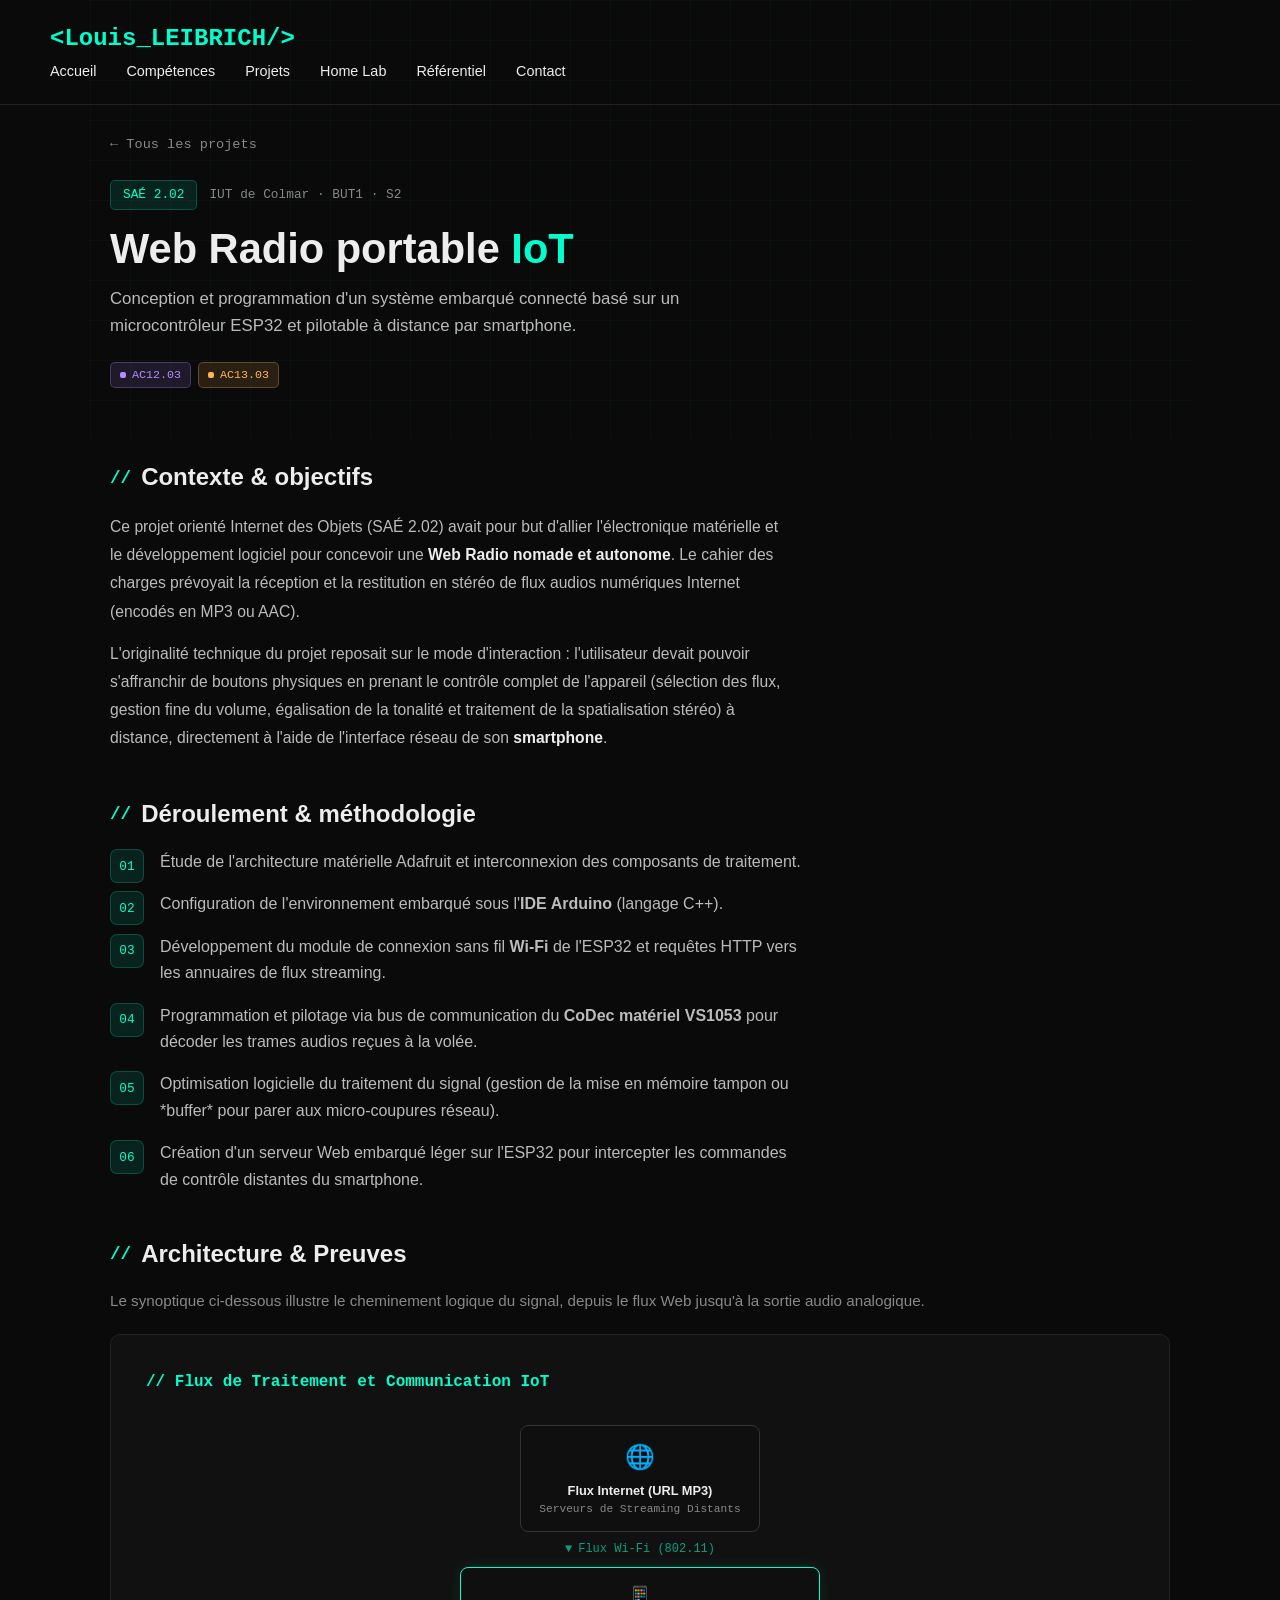
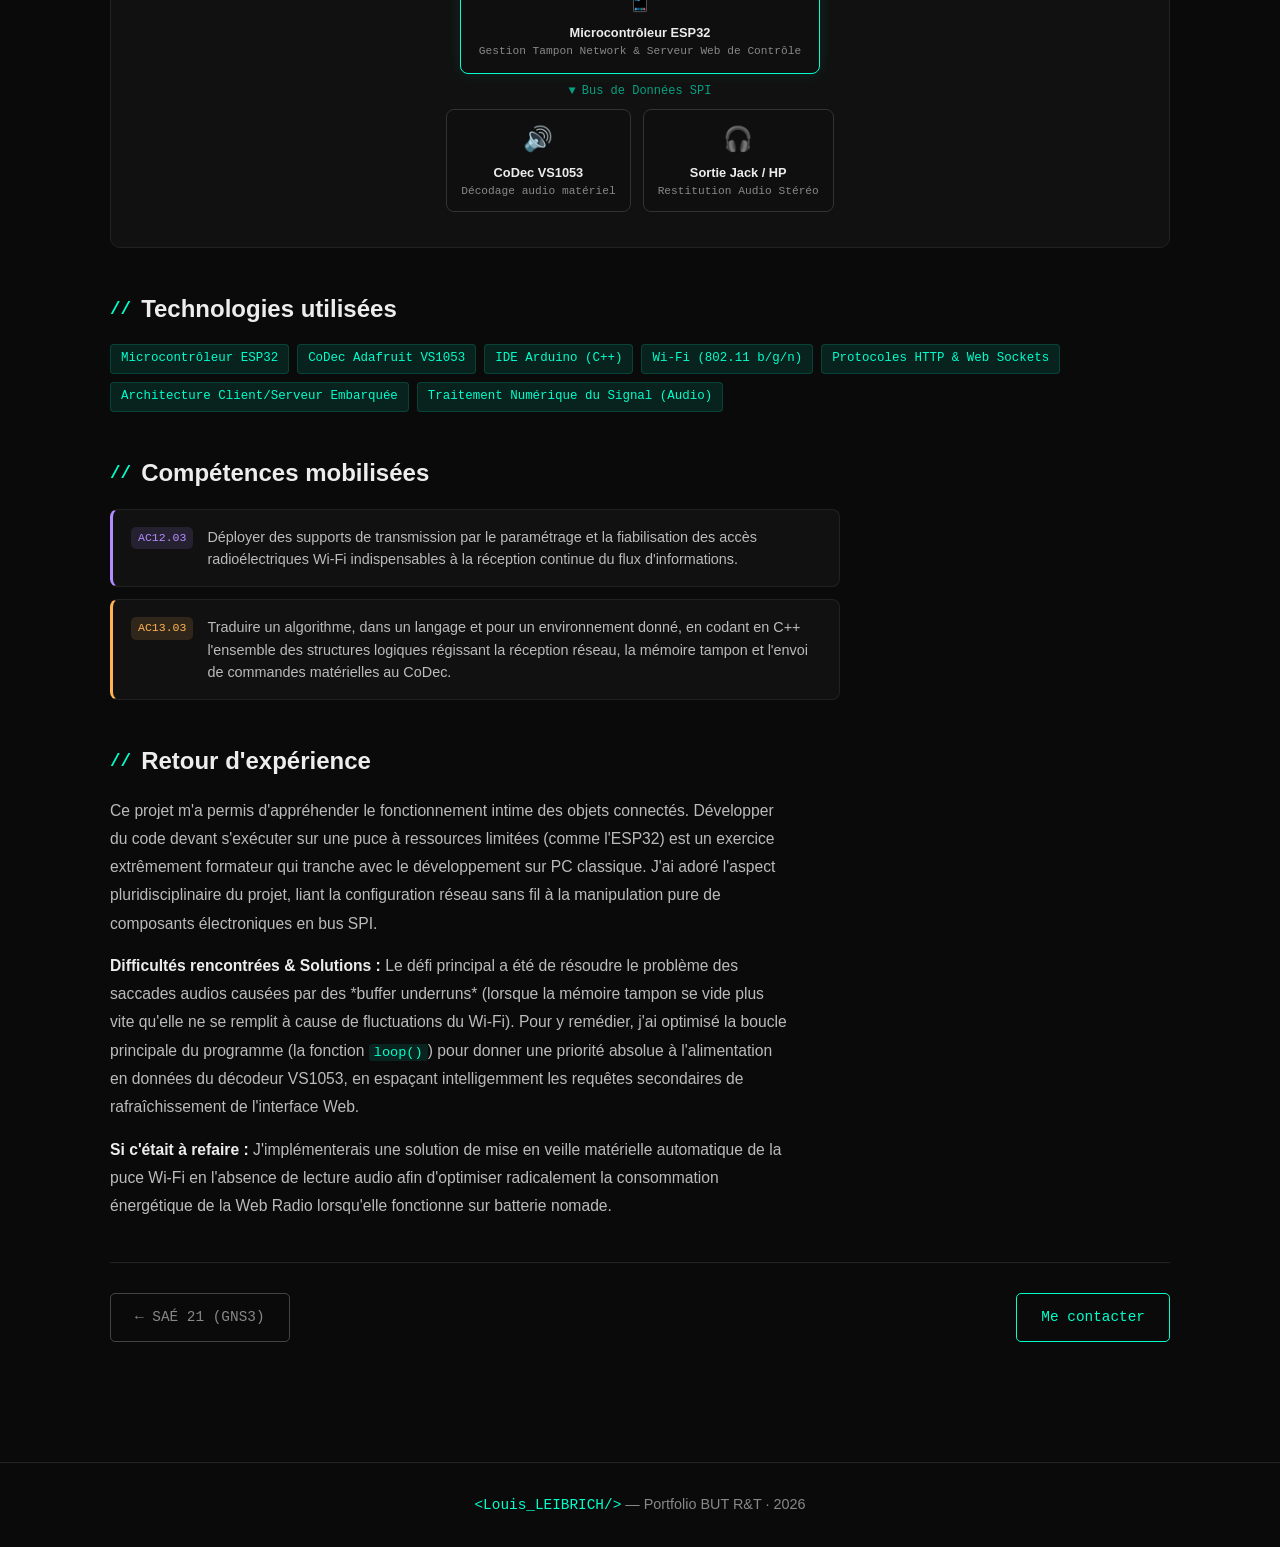
<file: Sae2.02.html>
<!DOCTYPE html>
<html lang="fr">
<head>
    <meta charset="UTF-8">
    <meta name="viewport" content="width=device-width, initial-scale=1.0">
    <title>SAÉ 2.02 — Web Radio IoT (ESP32) — Louis Leibrich</title>
    <link rel="stylesheet" href="style.css">
</head>
<body>
    <header>
        <nav>
            <div class="logo hacker-text" data-value="&lt;Louis_LEIBRICH/&gt;">&lt;Louis_LEIBRICH/&gt;</div>
            <ul class="nav-links">
                <li><a href="index.html#hero">Accueil</a></li>
                <li><a href="index.html#skills">Compétences</a></li>
                <li><a href="index.html#projects">Projets</a></li>
                <li><a href="homelab.html">Home Lab</a></li>
                <li><a href="index.html#referentiel">Référentiel</a></li>
                <li><a href="index.html#contact">Contact</a></li>
            </ul>
            <div class="hamburger" id="hamburger"><span></span><span></span><span></span></div>
        </nav>
    </header>

    <main>
        <section class="detail-hero">
            <div class="hero-bg-grid"></div>
            <a href="index.html#projects" class="back-link">← Tous les projets</a>
            <div class="detail-badges">
                <span class="sae-badge">SAÉ 2.02</span>
                <span class="detail-context">IUT de Colmar · BUT1 · S2</span>
            </div>
            <h1 class="detail-title">Web Radio portable <span class="highlight">IoT</span></h1>
            <p class="detail-lede">Conception et programmation d'un système embarqué connecté basé sur un microcontrôleur ESP32 et pilotable à distance par smartphone.</p>
            <div class="comp-tags"><span class="comp-tag t2">AC12.03</span><span class="comp-tag t3">AC13.03</span></div>
        </section>

        <section class="section" style="padding-top:20px;">
            <div class="detail-block">
                <h2>Contexte & objectifs</h2>
                <div class="detail-prose">
                    <p>Ce projet orienté Internet des Objets (SAÉ 2.02) avait pour but d'allier l'électronique matérielle et le développement logiciel pour concevoir une <strong>Web Radio nomade et autonome</strong>. Le cahier des charges prévoyait la réception et la restitution en stéréo de flux audios numériques Internet (encodés en MP3 ou AAC).</p>
                    <p>L'originalité technique du projet reposait sur le mode d'interaction : l'utilisateur devait pouvoir s'affranchir de boutons physiques en prenant le contrôle complet de l'appareil (sélection des flux, gestion fine du volume, égalisation de la tonalité et traitement de la spatialisation stéréo) à distance, directement à l'aide de l'interface réseau de son <strong>smartphone</strong>.</p>
                </div>
            </div>

            <div class="detail-block">
                <h2>Déroulement & méthodologie</h2>
                <ol class="steps">
                    <li>Étude de l'architecture matérielle Adafruit et interconnexion des composants de traitement.</li>
                    <li>Configuration de l'environnement embarqué sous l'<strong>IDE Arduino</strong> (langage C++).</li>
                    <li>Développement du module de connexion sans fil <strong>Wi-Fi</strong> de l'ESP32 et requêtes HTTP vers les annuaires de flux streaming.</li>
                    <li>Programmation et pilotage via bus de communication du <strong>CoDec matériel VS1053</strong> pour décoder les trames audios reçues à la volée.</li>
                    <li>Optimisation logicielle du traitement du signal (gestion de la mise en mémoire tampon ou *buffer* pour parer aux micro-coupures réseau).</li>
                    <li>Création d'un serveur Web embarqué léger sur l'ESP32 pour intercepter les commandes de contrôle distantes du smartphone.</li>
                </ol>
            </div>

            <div class="detail-block">
                <h2>Architecture & Preuves</h2>
                <p style="color: var(--text-muted); font-size: 0.95rem; margin-bottom: 20px;">Le synoptique ci-dessous illustre le cheminement logique du signal, depuis le flux Web jusqu'à la sortie audio analogique.</p>

                <div class="network-diagram" style="margin-bottom: 20px;">
                    <h3 class="diagram-title">// Flux de Traitement et Communication IoT</h3>
                    <div class="diagram-container">
                        <div class="diagram-layer">
                            <div class="diagram-node router">
                                <span class="node-icon">🌐</span>
                                <span class="node-label">Flux Internet (URL MP3)</span>
                                <span class="node-sub">Serveurs de Streaming Distants</span>
                            </div>
                        </div>
                        <div class="diagram-arrow down"><span>▼</span> Flux Wi-Fi (802.11)</div>
                        <div class="diagram-layer mid">
                            <div class="diagram-node server">
                                <span class="node-icon">📱</span>
                                <span class="node-label">Microcontrôleur ESP32</span>
                                <span class="node-sub">Gestion Tampon Network & Serveur Web de Contrôle</span>
                            </div>
                        </div>
                        <div class="diagram-arrow down"><span>▼</span> Bus de Données SPI</div>
                        <div class="diagram-layer services-layer">
                            <div class="diagram-node svc">
                                <span class="node-icon">🔊</span>
                                <span class="node-label">CoDec VS1053</span>
                                <span class="node-sub">Décodage audio matériel</span>
                            </div>
                            <div class="diagram-node svc">
                                <span class="node-icon">🎧</span>
                                <span class="node-label">Sortie Jack / HP</span>
                                <span class="node-sub">Restitution Audio Stéréo</span>
                            </div>
                        </div>
                    </div>
                </div>
            </div>

            <div class="detail-block">
                <h2>Technologies utilisées</h2>
                <ul class="tech-list">
                    <li>Microcontrôleur ESP32</li>
                    <li>CoDec Adafruit VS1053</li>
                    <li>IDE Arduino (C++)</li>
                    <li>Wi-Fi (802.11 b/g/n)</li>
                    <li>Protocoles HTTP & Web Sockets</li>
                    <li>Architecture Client/Serveur Embarquée</li>
                    <li>Traitement Numérique du Signal (Audio)</li>
                </ul>
            </div>

            <div class="detail-block">
                <h2>Compétences mobilisées</h2>
                <div class="comp-detail">
                    <div class="comp-detail-item d2">
                        <span class="ac-code" style="background:var(--c2-soft);color:var(--c2)">AC12.03</span>
                        <p>Déployer des supports de transmission par le paramétrage et la fiabilisation des accès radioélectriques Wi-Fi indispensables à la réception continue du flux d'informations.</p>
                    </div>
                    <div class="comp-detail-item d3">
                        <span class="ac-code" style="background:var(--c3-soft);color:var(--c3)">AC13.03</span>
                        <p>Traduire un algorithme, dans un langage et pour un environnement donné, en codant en C++ l'ensemble des structures logiques régissant la réception réseau, la mémoire tampon et l'envoi de commandes matérielles au CoDec.</p>
                    </div>
                </div>
            </div>

            <div class="detail-block">
                <h2>Retour d'expérience</h2>
                <div class="detail-prose">
                    <p>Ce projet m'a permis d'appréhender le fonctionnement intime des objets connectés. Développer du code devant s'exécuter sur une puce à ressources limitées (comme l'ESP32) est un exercice extrêmement formateur qui tranche avec le développement sur PC classique. J'ai adoré l'aspect pluridisciplinaire du projet, liant la configuration réseau sans fil à la manipulation pure de composants électroniques en bus SPI.</p>
                    <p><strong>Difficultés rencontrées & Solutions :</strong> Le défi principal a été de résoudre le problème des saccades audios causées par des *buffer underruns* (lorsque la mémoire tampon se vide plus vite qu'elle ne se remplit à cause de fluctuations du Wi-Fi). Pour y remédier, j'ai optimisé la boucle principale du programme (la fonction <code>loop()</code>) pour donner une priorité absolue à l'alimentation en données du décodeur VS1053, en espaçant intelligemment les requêtes secondaires de rafraîchissement de l'interface Web.</p>
                    <p><strong>Si c'était à refaire :</strong> J'implémenterais une solution de mise en veille matérielle automatique de la puce Wi-Fi en l'absence de lecture audio afin d'optimiser radicalement la consommation énergétique de la Web Radio lorsqu'elle fonctionne sur batterie nomade.</p>
                </div>
            </div>

            <div class="detail-footer-nav">
                <a href="Sae21.html" class="btn btn-ghost">← SAÉ 21 (GNS3)</a>
                <a href="index.html#contact" class="btn">Me contacter</a>
            </div>
        </section>
    </main>

    <footer>
        <p class="footer-text"><span class="highlight font-mono">&lt;Louis_LEIBRICH/&gt;</span> — Portfolio BUT R&T · 2026</p>
    </footer>

    <script src="script.js"></script>
</body>
</html>
</file>
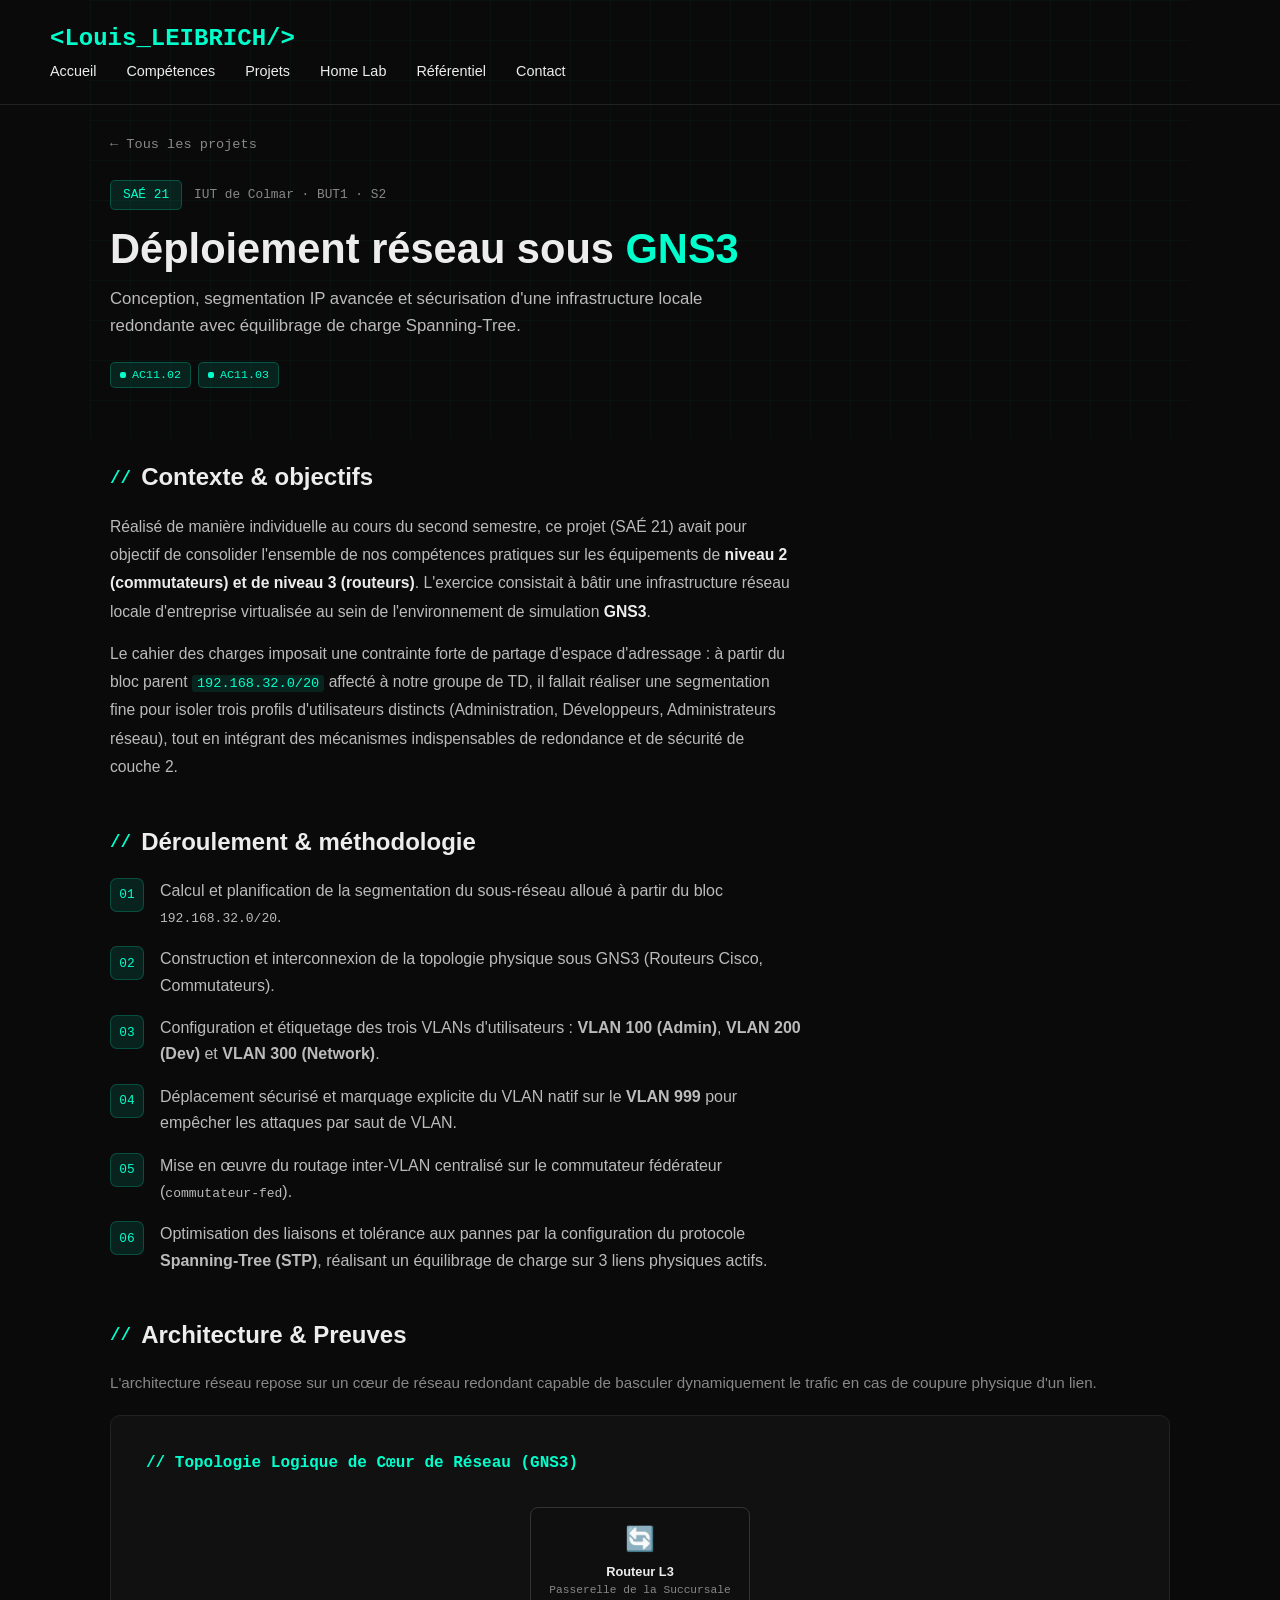
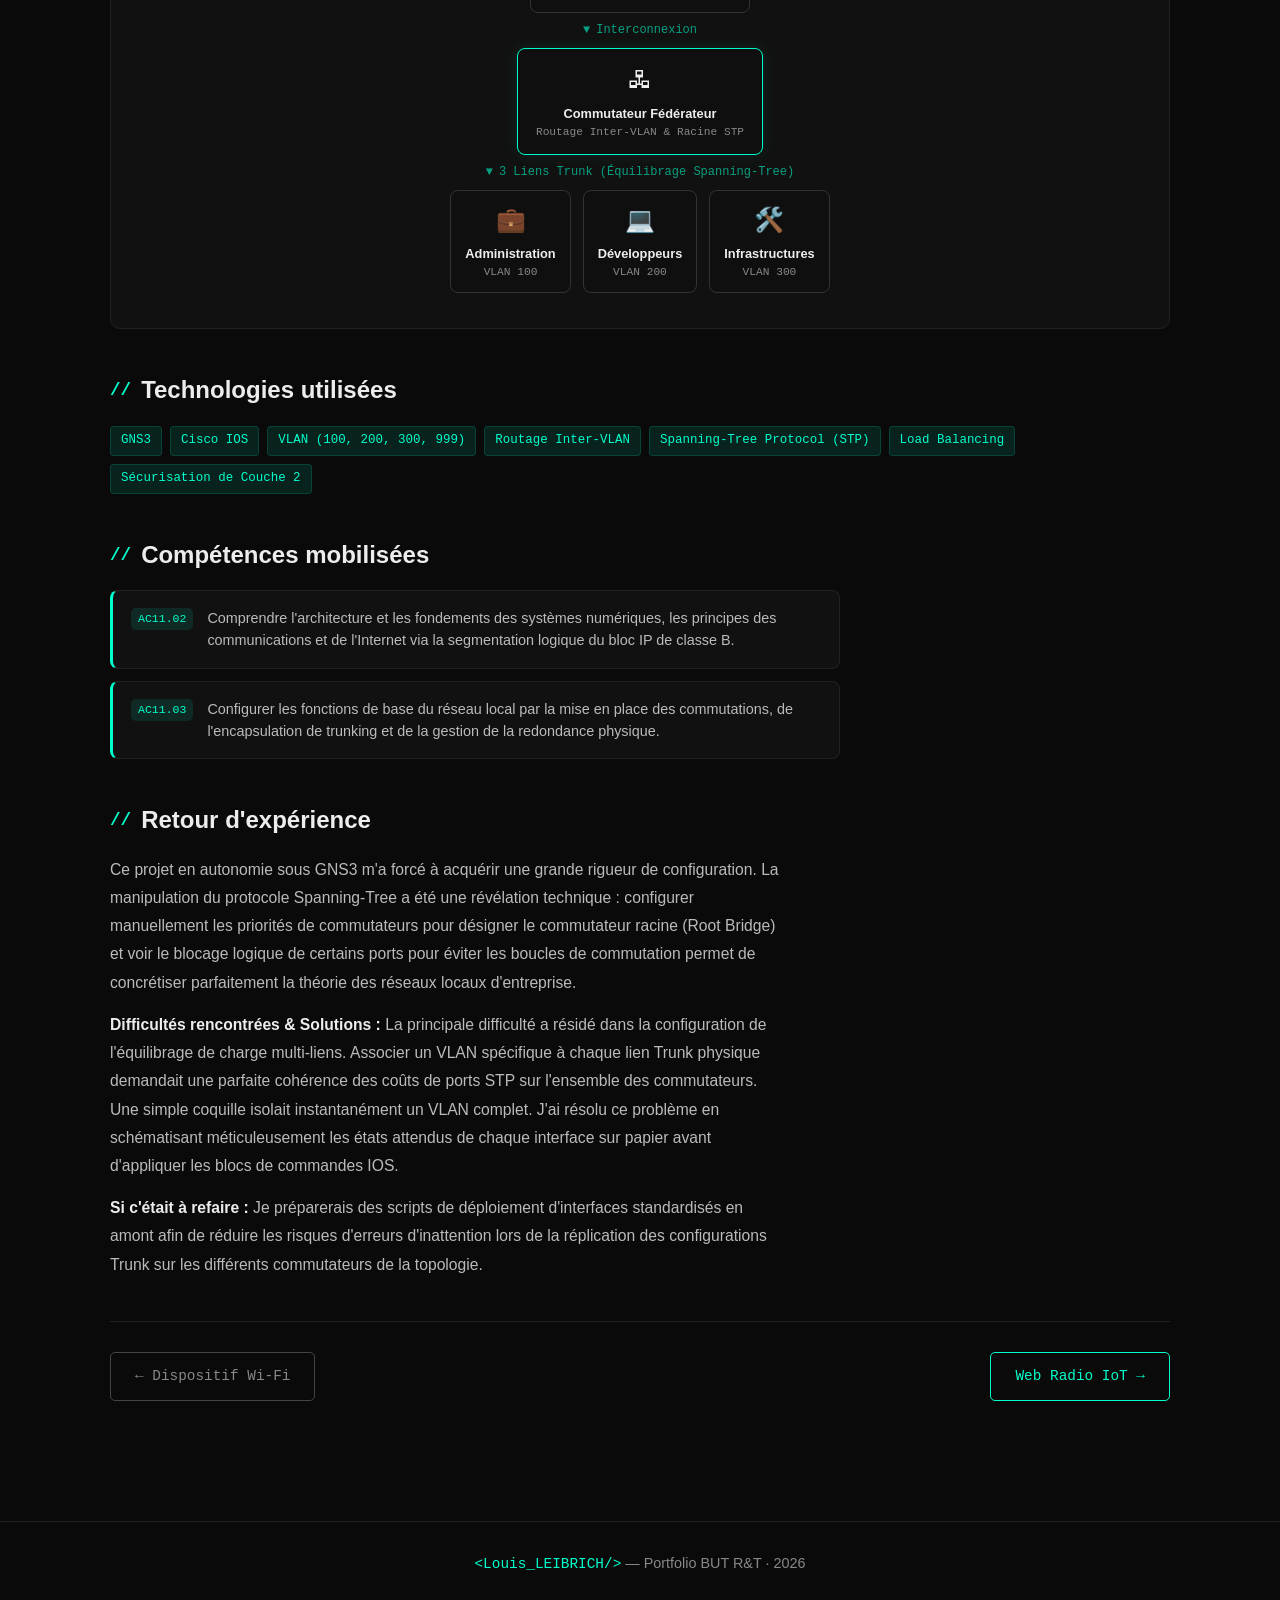
<file: Sae21.html>
<!DOCTYPE html>
<html lang="fr">
<head>
    <meta charset="UTF-8">
    <meta name="viewport" content="width=device-width, initial-scale=1.0">
    <title>SAÉ 21 — Déploiement Réseau (GNS3) — Louis Leibrich</title>
    <link rel="stylesheet" href="style.css">
</head>
<body>
    <header>
        <nav>
            <div class="logo hacker-text" data-value="&lt;Louis_LEIBRICH/&gt;">&lt;Louis_LEIBRICH/&gt;</div>
            <ul class="nav-links">
                <li><a href="index.html#hero">Accueil</a></li>
                <li><a href="index.html#skills">Compétences</a></li>
                <li><a href="index.html#projects">Projets</a></li>
                <li><a href="homelab.html">Home Lab</a></li>
                <li><a href="index.html#referentiel">Référentiel</a></li>
                <li><a href="index.html#contact">Contact</a></li>
            </ul>
            <div class="hamburger" id="hamburger"><span></span><span></span><span></span></div>
        </nav>
    </header>

    <main>
        <section class="detail-hero">
            <div class="hero-bg-grid"></div>
            <a href="index.html#projects" class="back-link">← Tous les projets</a>
            <div class="detail-badges">
                <span class="sae-badge">SAÉ 21</span>
                <span class="detail-context">IUT de Colmar · BUT1 · S2</span>
            </div>
            <h1 class="detail-title">Déploiement réseau sous <span class="highlight">GNS3</span></h1>
            <p class="detail-lede">Conception, segmentation IP avancée et sécurisation d'une infrastructure locale redondante avec équilibrage de charge Spanning-Tree.</p>
            <div class="comp-tags"><span class="comp-tag t1">AC11.02</span><span class="comp-tag t1">AC11.03</span></div>
        </section>

        <section class="section" style="padding-top:20px;">
            <div class="detail-block">
                <h2>Contexte & objectifs</h2>
                <div class="detail-prose">
                    <p>Réalisé de manière individuelle au cours du second semestre, ce projet (SAÉ 21) avait pour objectif de consolider l'ensemble de nos compétences pratiques sur les équipements de <strong>niveau 2 (commutateurs) et de niveau 3 (routeurs)</strong>. L'exercice consistait à bâtir une infrastructure réseau locale d'entreprise virtualisée au sein de l'environnement de simulation <strong>GNS3</strong>.</p>
                    <p>Le cahier des charges imposait une contrainte forte de partage d'espace d'adressage : à partir du bloc parent <code>192.168.32.0/20</code> affecté à notre groupe de TD, il fallait réaliser une segmentation fine pour isoler trois profils d'utilisateurs distincts (Administration, Développeurs, Administrateurs réseau), tout en intégrant des mécanismes indispensables de redondance et de sécurité de couche 2.</p>
                </div>
            </div>

            <div class="detail-block">
                <h2>Déroulement & méthodologie</h2>
                <ol class="steps">
                    <li>Calcul et planification de la segmentation du sous-réseau alloué à partir du bloc <code>192.168.32.0/20</code>.</li>
                    <li>Construction et interconnexion de la topologie physique sous GNS3 (Routeurs Cisco, Commutateurs).</li>
                    <li>Configuration et étiquetage des trois VLANs d'utilisateurs : <strong>VLAN 100 (Admin)</strong>, <strong>VLAN 200 (Dev)</strong> et <strong>VLAN 300 (Network)</strong>.</li>
                    <li>Déplacement sécurisé et marquage explicite du VLAN natif sur le <strong>VLAN 999</strong> pour empêcher les attaques par saut de VLAN.</li>
                    <li>Mise en œuvre du routage inter-VLAN centralisé sur le commutateur fédérateur (<code>commutateur-fed</code>).</li>
                    <li>Optimisation des liaisons et tolérance aux pannes par la configuration du protocole <strong>Spanning-Tree (STP)</strong>, réalisant un équilibrage de charge sur 3 liens physiques actifs.</li>
                </ol>
            </div>

            <div class="detail-block">
                <h2>Architecture & Preuves</h2>
                <p style="color: var(--text-muted); font-size: 0.95rem; margin-bottom: 20px;">L'architecture réseau repose sur un cœur de réseau redondant capable de basculer dynamiquement le trafic en cas de coupure physique d'un lien.</p>

                <div class="network-diagram" style="margin-bottom: 20px;">
                    <h3 class="diagram-title">// Topologie Logique de Cœur de Réseau (GNS3)</h3>
                    <div class="diagram-container">
                        <div class="diagram-layer">
                            <div class="diagram-node router">
                                <span class="node-icon">🔄</span>
                                <span class="node-label">Routeur L3</span>
                                <span class="node-sub">Passerelle de la Succursale</span>
                            </div>
                        </div>
                        <div class="diagram-arrow down"><span>▼</span> Interconnexion</div>
                        <div class="diagram-layer mid">
                            <div class="diagram-node server">
                                <span class="node-icon">🖧</span>
                                <span class="node-label">Commutateur Fédérateur</span>
                                <span class="node-sub">Routage Inter-VLAN & Racine STP</span>
                            </div>
                        </div>
                        <div class="diagram-arrow down"><span>▼</span> 3 Liens Trunk (Équilibrage Spanning-Tree)</div>
                        <div class="diagram-layer services-layer">
                            <div class="diagram-node svc">
                                <span class="node-icon">💼</span>
                                <span class="node-label">Administration</span>
                                <span class="node-sub">VLAN 100</span>
                            </div>
                            <div class="diagram-node svc">
                                <span class="node-icon">💻</span>
                                <span class="node-label">Développeurs</span>
                                <span class="node-sub">VLAN 200</span>
                            </div>
                            <div class="diagram-node svc">
                                <span class="node-icon">🛠️</span>
                                <span class="node-label">Infrastructures</span>
                                <span class="node-sub">VLAN 300</span>
                            </div>
                        </div>
                    </div>
                </div>
            </div>

            <div class="detail-block">
                <h2>Technologies utilisées</h2>
                <ul class="tech-list">
                    <li>GNS3</li>
                    <li>Cisco IOS</li>
                    <li>VLAN (100, 200, 300, 999)</li>
                    <li>Routage Inter-VLAN</li>
                    <li>Spanning-Tree Protocol (STP)</li>
                    <li>Load Balancing</li>
                    <li>Sécurisation de Couche 2</li>
                </ul>
            </div>

            <div class="detail-block">
                <h2>Compétences mobilisées</h2>
                <div class="comp-detail">
                    <div class="comp-detail-item d1">
                        <span class="ac-code" style="background:var(--c1-soft);color:var(--c1)">AC11.02</span>
                        <p>Comprendre l'architecture et les fondements des systèmes numériques, les principes des communications et de l'Internet via la segmentation logique du bloc IP de classe B.</p>
                    </div>
                    <div class="comp-detail-item d1">
                        <span class="ac-code" style="background:var(--c1-soft);color:var(--c1)">AC11.03</span>
                        <p>Configurer les fonctions de base du réseau local par la mise en place des commutations, de l'encapsulation de trunking et de la gestion de la redondance physique.</p>
                    </div>
                </div>
            </div>

            <div class="detail-block">
                <h2>Retour d'expérience</h2>
                <div class="detail-prose">
                    <p>Ce projet en autonomie sous GNS3 m'a forcé à acquérir une grande rigueur de configuration. La manipulation du protocole Spanning-Tree a été une révélation technique : configurer manuellement les priorités de commutateurs pour désigner le commutateur racine (Root Bridge) et voir le blocage logique de certains ports pour éviter les boucles de commutation permet de concrétiser parfaitement la théorie des réseaux locaux d'entreprise.</p>
                    <p><strong>Difficultés rencontrées & Solutions :</strong> La principale difficulté a résidé dans la configuration de l'équilibrage de charge multi-liens. Associer un VLAN spécifique à chaque lien Trunk physique demandait une parfaite cohérence des coûts de ports STP sur l'ensemble des commutateurs. Une simple coquille isolait instantanément un VLAN complet. J'ai résolu ce problème en schématisant méticuleusement les états attendus de chaque interface sur papier avant d'appliquer les blocs de commandes IOS.</p>
                    <p><strong>Si c'était à refaire :</strong> Je préparerais des scripts de déploiement d'interfaces standardisés en amont afin de réduire les risques d'erreurs d'inattention lors de la réplication des configurations Trunk sur les différents commutateurs de la topologie.</p>
                </div>
            </div>

            <div class="detail-footer-nav">
                <a href="projet-wifi.html" class="btn btn-ghost">← Dispositif Wi-Fi</a>
                <a href="Sae2.02.html" class="btn">Web Radio IoT →</a>
            </div>
        </section>
    </main>

    <footer>
        <p class="footer-text"><span class="highlight font-mono">&lt;Louis_LEIBRICH/&gt;</span> — Portfolio BUT R&T · 2026</p>
    </footer>

    <script src="script.js"></script>
</body>
</html>
</file>
<file: style.css>
:root {
    --bg-color: #0a0a0a;
    --bg-card: #111;
    --bg-card-hover: #161616;
    --text-color: #ededed;
    --text-muted: #888;
    --accent-color: #00ffcc;
    --accent-dim: rgba(0, 255, 204, 0.1);
    --accent-glow: rgba(0, 255, 204, 0.4);
    --border-color: #222;
    --font-main: 'Segoe UI', Tahoma, Geneva, Verdana, sans-serif;
    --font-mono: 'Courier New', Courier, monospace;
}

* { margin: 0; padding: 0; box-sizing: border-box; }

body {
    background-color: var(--bg-color);
    color: var(--text-color);
    font-family: var(--font-main);
    line-height: 1.6;
}

header {
    padding: 20px 50px;
    display: flex;
    justify-content: space-between;
    align-items: center;
    border-bottom: 1px solid var(--border-color);
    position: fixed;
    width: 100%;
    top: 0;
    z-index: 1000;
    transition: background 0.3s ease, backdrop-filter 0.3s ease;
}

.logo {
    font-family: var(--font-mono);
    color: var(--accent-color);
    font-size: 1.5rem;
    font-weight: bold;
    cursor: default;
}

.nav-links {
    list-style: none;
    display: flex;
    gap: 30px;
}

.nav-links a {
    color: var(--text-color);
    text-decoration: none;
    transition: color 0.3s ease;
    font-size: 0.9rem;
}

.nav-links a:hover { color: var(--accent-color); }

.hamburger {
    display: none;
    flex-direction: column;
    gap: 5px;
    cursor: pointer;
}
.hamburger span {
    display: block;
    width: 24px;
    height: 2px;
    background: var(--text-color);
    transition: all 0.3s;
}

#hero {
    min-height: 90vh;
    display: flex;
    flex-direction: column;
    justify-content: center;
    align-items: center;
    text-align: center;
    padding: 100px 20px 40px;
    position: relative;
    overflow: hidden;
}

.hero-bg-grid {
    position: absolute;
    inset: 0;
    background-image:
        linear-gradient(rgba(0,255,204,0.03) 1px, transparent 1px),
        linear-gradient(90deg, rgba(0,255,204,0.03) 1px, transparent 1px);
    background-size: 40px 40px;
    pointer-events: none;
}

h1 {
    font-size: 3.5rem;
    margin-bottom: 10px;
    position: relative;
}

.highlight { color: var(--accent-color); }

.subtitle {
    font-family: var(--font-mono);
    font-size: 1.1rem;
    color: var(--text-muted);
    margin-bottom: 35px;
    min-height: 1.5em;
}

.hero-buttons {
    display: flex;
    gap: 15px;
    flex-wrap: wrap;
    justify-content: center;
}

.btn {
    padding: 12px 24px;
    border: 1px solid var(--accent-color);
    color: var(--accent-color);
    text-decoration: none;
    border-radius: 5px;
    font-family: var(--font-mono);
    font-size: 0.9rem;
    transition: all 0.3s ease;
}

.btn:hover {
    background-color: var(--accent-color);
    color: var(--bg-color);
    box-shadow: 0 0 15px var(--accent-glow);
}

.btn-ghost {
    border-color: #444;
    color: var(--text-muted);
}

.btn-ghost:hover {
    border-color: var(--accent-color);
    color: var(--accent-color);
    background: transparent;
    box-shadow: none;
}

.section {
    padding: 80px 20px;
    max-width: 1100px;
    margin: 0 auto;
}

.section-title {
    font-size: 2.5rem;
    margin-bottom: 15px;
    text-align: center;
}

.section-subtitle {
    text-align: center;
    color: var(--text-muted);
    margin-bottom: 50px;
    font-size: 1rem;
}

.skills-grid, .projects-grid {
    display: grid;
    grid-template-columns: repeat(auto-fit, minmax(250px, 1fr));
    gap: 25px;
}

.skill-card, .project-card {
    background-color: var(--bg-card);
    border: 1px solid var(--border-color);
    border-radius: 8px;
    padding: 25px;
    transition: all 0.3s ease;
}

.skill-card:hover, .project-card:hover {
    border-color: var(--accent-color);
    transform: translateY(-5px);
    box-shadow: 0 5px 20px var(--accent-dim);
}

.skill-card h3 {
    color: var(--accent-color);
    margin-bottom: 12px;
    font-family: var(--font-mono);
}

.project-card h3 {
    margin-bottom: 10px;
    font-size: 1.1rem;
}

.project-card p { color: #aaa; font-size: 0.95rem; margin-bottom: 20px; }

.tech-list {
    list-style: none;
    display: flex;
    flex-wrap: wrap;
    gap: 8px;
    margin-top: 15px;
}

.tech-list li {
    font-family: var(--font-mono);
    font-size: 0.78rem;
    color: var(--accent-color);
    background-color: var(--accent-dim);
    padding: 4px 10px;
    border-radius: 4px;
    border: 1px solid rgba(0,255,204,0.15);
}

.timeline {
    position: relative;
    max-width: 800px;
    margin: 40px auto 0;
    padding-left: 30px;
    border-left: 2px solid #333;
}

.timeline-item {
    position: relative;
    padding-bottom: 40px;
    padding-left: 20px;
}

.timeline-item:last-child { padding-bottom: 0; }

.timeline-dot {
    position: absolute;
    left: -37px;
    top: 5px;
    width: 12px;
    height: 12px;
    background-color: var(--bg-color);
    border: 2px solid var(--accent-color);
    border-radius: 50%;
    box-shadow: 0 0 10px rgba(0, 255, 204, 0.5);
}

.timeline-date {
    font-family: var(--font-mono);
    color: var(--accent-color);
    font-size: 0.9rem;
    margin-bottom: 5px;
}

.timeline-item h3 { margin-bottom: 8px; font-size: 1.2rem; }
.timeline-item p { color: #aaa; font-size: 0.95rem; }

.hardware-card {
    display: flex;
    align-items: center;
    gap: 30px;
    background: var(--bg-card);
    border: 1px solid var(--accent-color);
    border-radius: 10px;
    padding: 30px;
    margin-bottom: 50px;
    box-shadow: 0 0 30px rgba(0,255,204,0.05);
    flex-wrap: wrap;
}

.hardware-icon { font-size: 3rem; }

.hardware-info { flex: 1; min-width: 200px; }
.hardware-info h3 { font-size: 1.4rem; margin-bottom: 8px; }
.hardware-info p { color: #aaa; font-size: 0.95rem; }

.hardware-stats {
    display: flex;
    gap: 30px;
    flex-wrap: wrap;
}

.stat {
    display: flex;
    flex-direction: column;
    align-items: center;
}

.stat-value {
    font-family: var(--font-mono);
    font-size: 1.8rem;
    font-weight: bold;
    line-height: 1;
}

.stat-value.accent { color: var(--accent-color); }
.stat-label { font-size: 0.78rem; color: var(--text-muted); margin-top: 4px; }

.network-diagram {
    background: var(--bg-card);
    border: 1px solid var(--border-color);
    border-radius: 10px;
    padding: 35px;
    margin-bottom: 50px;
}

.diagram-title {
    font-family: var(--font-mono);
    color: var(--accent-color);
    margin-bottom: 30px;
    font-size: 1rem;
}

.diagram-container {
    display: flex;
    flex-direction: column;
    align-items: center;
    gap: 8px;
}

.diagram-layer {
    display: flex;
    gap: 20px;
    justify-content: center;
    align-items: center;
    flex-wrap: wrap;
}

.services-layer { gap: 12px; }

.diagram-node {
    display: flex;
    flex-direction: column;
    align-items: center;
    background: #0f0f0f;
    border: 1px solid #333;
    border-radius: 8px;
    padding: 12px 18px;
    min-width: 100px;
    text-align: center;
    transition: all 0.3s;
}

.diagram-node:hover {
    border-color: var(--accent-color);
    box-shadow: 0 0 10px var(--accent-dim);
}

.diagram-node.server {
    border-color: var(--accent-color);
    box-shadow: 0 0 15px rgba(0,255,204,0.1);
}

.diagram-node.svc {
    min-width: 90px;
    padding: 10px 14px;
    font-size: 0.85rem;
}

.node-icon { font-size: 1.5rem; }
.node-label { font-size: 0.8rem; font-weight: 600; margin-top: 4px; }
.node-sub { font-size: 0.7rem; color: var(--text-muted); font-family: var(--font-mono); }

.diagram-arrow {
    font-family: var(--font-mono);
    font-size: 0.75rem;
    color: var(--accent-color);
    display: flex;
    align-items: center;
    gap: 6px;
    opacity: 0.6;
}

.services-title {
    font-family: var(--font-mono);
    color: var(--accent-color);
    font-size: 1rem;
    margin-bottom: 25px;
}

.services-grid {
    display: grid;
    grid-template-columns: repeat(auto-fit, minmax(300px, 1fr));
    gap: 20px;
}

.service-card {
    background: var(--bg-card);
    border: 1px solid var(--border-color);
    border-radius: 8px;
    padding: 22px;
    transition: all 0.3s ease;
}

.service-card:hover {
    border-color: var(--accent-color);
    transform: translateY(-3px);
    box-shadow: 0 5px 20px var(--accent-dim);
    background: var(--bg-card-hover);
}

.service-header {
    display: flex;
    align-items: flex-start;
    gap: 12px;
    margin-bottom: 12px;
}

.service-icon { font-size: 1.6rem; flex-shrink: 0; }

.service-header h4 { font-size: 1rem; margin-bottom: 3px; }

.service-badge {
    font-family: var(--font-mono);
    font-size: 0.7rem;
    color: var(--accent-color);
    background: var(--accent-dim);
    padding: 2px 8px;
    border-radius: 3px;
}

.service-status {
    margin-left: auto;
    width: 10px;
    height: 10px;
    border-radius: 50%;
    flex-shrink: 0;
    margin-top: 4px;
}

.service-status.online {
    background: #00ff88;
    box-shadow: 0 0 6px rgba(0,255,136,0.6);
    animation: pulse-dot 2s infinite;
}

@keyframes pulse-dot {
    0%, 100% { opacity: 1; }
    50% { opacity: 0.4; }
}

.service-card p {
    color: #aaa;
    font-size: 0.88rem;
    line-height: 1.6;
    margin-bottom: 0;
}

.service-card code {
    font-family: var(--font-mono);
    color: var(--accent-color);
    background: var(--accent-dim);
    padding: 1px 5px;
    border-radius: 3px;
    font-size: 0.82rem;
}

.screenshots-grid {
    display: grid;
    grid-template-columns: repeat(auto-fit, minmax(280px, 1fr));
    gap: 20px;
}

.screenshot-card {
    background: var(--bg-card);
    border: 1px solid var(--border-color);
    border-radius: 8px;
    overflow: hidden;
    transition: all 0.3s ease;
    cursor: pointer;
}

.screenshot-card:hover {
    border-color: var(--accent-color);
    transform: translateY(-4px);
    box-shadow: 0 8px 25px var(--accent-dim);
}

.screenshot-card img {
    width: 100%;
    height: 180px;
    object-fit: cover;
    object-position: top;
    display: block;
    transition: transform 0.4s ease;
}

.screenshot-card:hover img {
    transform: scale(1.03);
}

.screenshot-caption {
    display: flex;
    justify-content: space-between;
    align-items: center;
    padding: 12px 15px;
    flex-wrap: wrap;
    gap: 5px;
}

.screenshot-label {
    font-family: var(--font-mono);
    font-size: 0.85rem;
    color: var(--accent-color);
    font-weight: bold;
}

.screenshot-stat {
    font-size: 0.75rem;
    color: var(--text-muted);
}

.lightbox {
    display: none;
    position: fixed;
    inset: 0;
    background: rgba(0,0,0,0.92);
    z-index: 9999;
    justify-content: center;
    align-items: center;
    padding: 20px;
}

.lightbox.active { display: flex; }

.lightbox img {
    max-width: 90vw;
    max-height: 85vh;
    border-radius: 8px;
    border: 1px solid var(--accent-color);
    box-shadow: 0 0 40px var(--accent-dim);
}

.lightbox-close {
    position: absolute;
    top: 20px;
    right: 30px;
    font-size: 2rem;
    color: var(--text-color);
    cursor: pointer;
    font-family: var(--font-mono);
    transition: color 0.2s;
}

.lightbox-close:hover { color: var(--accent-color); }

.contact-links {
    display: grid;
    grid-template-columns: repeat(auto-fit, minmax(250px, 1fr));
    gap: 20px;
    margin-top: 40px;
}

.contact-card {
    display: flex;
    flex-direction: column;
    align-items: center;
    text-align: center;
    gap: 8px;
    background: var(--bg-card);
    border: 1px solid var(--border-color);
    border-radius: 8px;
    padding: 30px;
    text-decoration: none;
    transition: all 0.3s;
}

.contact-card:hover {
    border-color: var(--accent-color);
    transform: translateY(-4px);
    box-shadow: 0 5px 20px var(--accent-dim);
}

.contact-icon { font-size: 2rem; }
.contact-label { font-family: var(--font-mono); font-size: 0.8rem; color: var(--accent-color); }
.contact-value { font-size: 0.9rem; color: var(--text-muted); }

footer {
    text-align: center;
    padding: 30px 20px;
    border-top: 1px solid var(--border-color);
    margin-top: 40px;
}

.footer-text { color: var(--text-muted); font-size: 0.9rem; }
.font-mono { font-family: var(--font-mono); }

@media (max-width: 768px) {
    header { padding: 15px 20px; }

    .nav-links { display: none; flex-direction: column; gap: 15px; }
    .nav-links.open {
        display: flex;
        position: absolute;
        top: 60px;
        left: 0;
        width: 100%;
        background: rgba(10,10,10,0.97);
        padding: 20px;
        border-bottom: 1px solid var(--border-color);
    }

    .hamburger { display: flex; }

    h1 { font-size: 2.2rem; }
    .section-title { font-size: 1.8rem; }

    .hardware-card { flex-direction: column; text-align: center; }
    .hardware-stats { justify-content: center; }

    .services-grid { grid-template-columns: 1fr; }

    .diagram-node.svc { min-width: 70px; font-size: 0.75rem; padding: 8px; }
    .node-icon { font-size: 1.2rem; }

    .hero-buttons { flex-direction: column; align-items: center; }
}

@media (max-width: 480px) {
    h1 { font-size: 1.8rem; }
    .services-layer { gap: 8px; }
    .diagram-node.svc { min-width: 60px; padding: 6px; }
}

:root {
    --c1: #00ffcc;  --c1-soft: rgba(0, 255, 204, 0.10);  --c1-bord: rgba(0,255,204,0.22);
    --c2: #b48cff;  --c2-soft: rgba(180, 140, 255, 0.13); --c2-bord: rgba(180,140,255,0.28);
    --c3: #ffb454;  --c3-soft: rgba(255, 180, 84, 0.13);  --c3-bord: rgba(255,180,84,0.28);
}

.ref-legend {
    display: flex; flex-wrap: wrap; gap: 22px; justify-content: center; margin-bottom: 40px;
}
.ref-legend span {
    font-family: var(--font-mono); font-size: 0.82rem; color: var(--text-muted);
    display: flex; align-items: center; gap: 9px;
}
.ref-legend i { width: 12px; height: 12px; border-radius: 3px; display: inline-block; }

.ref-grid {
    display: grid; grid-template-columns: repeat(auto-fit, minmax(290px, 1fr)); gap: 22px;
}
.ref-card {
    background: var(--bg-card); border: 1px solid var(--border-color); border-radius: 8px;
    padding: 26px; position: relative; overflow: hidden; transition: all 0.3s ease;
}
.ref-card::before { content: ""; position: absolute; top: 0; left: 0; right: 0; height: 3px; }
.ref-card.d1::before { background: var(--c1); }
.ref-card.d2::before { background: var(--c2); }
.ref-card.d3::before { background: var(--c3); }
.ref-card:hover { transform: translateY(-4px); }
.ref-card.d1:hover { border-color: var(--c1); box-shadow: 0 5px 22px var(--c1-soft); }
.ref-card.d2:hover { border-color: var(--c2); box-shadow: 0 5px 22px var(--c2-soft); }
.ref-card.d3:hover { border-color: var(--c3); box-shadow: 0 5px 22px var(--c3-soft); }
.ref-num { font-family: var(--font-mono); font-size: 0.75rem; color: var(--text-muted); }
.ref-card h3 { font-size: 1.12rem; margin: 6px 0 4px; }
.ref-card.d1 h3 { color: var(--c1); }
.ref-card.d2 h3 { color: var(--c2); }
.ref-card.d3 h3 { color: var(--c3); }
.ref-sub { font-family: var(--font-mono); font-size: 0.78rem; color: var(--text-muted); margin-bottom: 18px; }
.ac-list { list-style: none; display: grid; gap: 11px; }
.ac-list li { display: flex; gap: 10px; font-size: 0.86rem; color: #b9b9b9; align-items: baseline; line-height: 1.4; }
.ac-code { font-family: var(--font-mono); font-size: 0.72rem; flex: none; padding: 2px 7px; border-radius: 5px; }
.d1 .ac-code { background: var(--c1-soft); color: var(--c1); }
.d2 .ac-code { background: var(--c2-soft); color: var(--c2); }
.d3 .ac-code { background: var(--c3-soft); color: var(--c3); }

.comp-row { margin-top: 18px; }
.comp-label {
    font-family: var(--font-mono); font-size: 0.66rem; letter-spacing: 0.14em;
    text-transform: uppercase; color: var(--text-muted); margin-bottom: 9px;
}
.comp-tags { display: flex; flex-wrap: wrap; gap: 7px; }
.comp-tag {
    font-family: var(--font-mono); font-size: 0.73rem; padding: 3px 9px; border-radius: 5px;
    display: inline-flex; align-items: center; gap: 6px; border: 1px solid transparent;
}
.comp-tag::before { content: ""; width: 6px; height: 6px; border-radius: 2px; }
.comp-tag.t1 { background: var(--c1-soft); color: var(--c1); border-color: var(--c1-bord); }
.comp-tag.t1::before { background: var(--c1); }
.comp-tag.t2 { background: var(--c2-soft); color: var(--c2); border-color: var(--c2-bord); }
.comp-tag.t2::before { background: var(--c2); }
.comp-tag.t3 { background: var(--c3-soft); color: var(--c3); border-color: var(--c3-bord); }
.comp-tag.t3::before { background: var(--c3); }

.card-link { text-decoration: none; color: inherit; display: block; height: 100%; }
.card-cta {
    display: inline-block; margin-top: 18px;
    font-family: var(--font-mono); font-size: 0.82rem; color: var(--accent-color);
    transition: transform 0.2s ease;
}
.card-link:hover .card-cta { transform: translateX(4px); }

.detail-hero {
    max-width: 1100px; margin: 0 auto; position: relative; overflow: hidden;
    padding: 130px 20px 50px; text-align: left;
}
.back-link {
    font-family: var(--font-mono); font-size: 0.85rem; color: var(--text-muted);
    display: inline-block; margin-bottom: 24px; text-decoration: none; transition: color 0.2s;
    position: relative; z-index: 1;
}
.back-link:hover { color: var(--accent-color); }
.detail-badges { display: flex; align-items: center; gap: 12px; flex-wrap: wrap; margin-bottom: 16px; position: relative; z-index: 1; }
.sae-badge {
    font-family: var(--font-mono); font-size: 0.8rem; color: var(--accent-color);
    background: var(--accent-dim); border: 1px solid rgba(0,255,204,0.22);
    padding: 4px 12px; border-radius: 5px;
}
.detail-context { font-family: var(--font-mono); font-size: 0.8rem; color: var(--text-muted); }
.detail-title { font-size: 2.6rem; margin-bottom: 14px; line-height: 1.1; position: relative; z-index: 1; }
.detail-lede { color: #bbb; font-size: 1.05rem; max-width: 70ch; margin-bottom: 22px; position: relative; z-index: 1; }

.detail-block { margin-bottom: 42px; }
.detail-block h2 { font-size: 1.5rem; margin-bottom: 16px; display: flex; align-items: center; gap: 10px; }
.detail-block h2::before { content: "//"; font-family: var(--font-mono); color: var(--accent-color); font-size: 1.1rem; }
.detail-prose { color: #bbb; font-size: 0.98rem; line-height: 1.8; max-width: 78ch; }
.detail-prose p { margin-bottom: 14px; }
.detail-prose strong { color: var(--text-color); }
.detail-prose code {
    font-family: var(--font-mono); color: var(--accent-color); background: var(--accent-dim);
    padding: 1px 5px; border-radius: 3px; font-size: 0.85rem;
}

.todo-note {
    border: 1px dashed rgba(0,255,204,0.3); border-radius: 8px; padding: 14px 18px;
    background: rgba(0,255,204,0.03); color: var(--text-muted);
    font-size: 0.86rem; max-width: 78ch; margin-top: 10px;
}
.todo-note strong { color: var(--accent-color); font-family: var(--font-mono); }

.steps { list-style: none; counter-reset: step; display: grid; gap: 16px; max-width: 78ch; }
.steps li { position: relative; padding-left: 50px; color: #bbb; line-height: 1.65; }
.steps li::before {
    counter-increment: step; content: counter(step, decimal-leading-zero);
    position: absolute; left: 0; top: 0;
    font-family: var(--font-mono); font-size: 0.8rem; color: var(--accent-color);
    background: var(--accent-dim); border: 1px solid rgba(0,255,204,0.2);
    width: 32px; height: 32px; border-radius: 7px;
    display: flex; align-items: center; justify-content: center;
}

.shot-placeholder {
    display: flex; flex-direction: column; align-items: center; justify-content: center;
    height: 180px; color: var(--text-muted); gap: 8px;
    background: repeating-linear-gradient(45deg, transparent, transparent 14px, rgba(0,255,204,0.02) 14px, rgba(0,255,204,0.02) 28px);
}
.shot-placeholder .ico { font-size: 1.7rem; opacity: 0.6; }
.shot-placeholder .txt { font-family: var(--font-mono); font-size: 0.78rem; text-align: center; padding: 0 10px; }

.comp-detail { display: grid; gap: 12px; max-width: 82ch; }
.comp-detail-item {
    display: flex; gap: 14px; align-items: flex-start;
    background: var(--bg-card); border: 1px solid var(--border-color); border-radius: 8px;
    padding: 16px 18px; transition: border-color 0.3s ease;
}
.comp-detail-item .ac-code { margin-top: 1px; }
.comp-detail-item p { color: #bbb; font-size: 0.9rem; line-height: 1.55; }
.comp-detail-item.d1 { border-left: 3px solid var(--c1); }
.comp-detail-item.d2 { border-left: 3px solid var(--c2); }
.comp-detail-item.d3 { border-left: 3px solid var(--c3); }

.detail-footer-nav {
    display: flex; justify-content: space-between; gap: 14px; flex-wrap: wrap;
    border-top: 1px solid var(--border-color); padding-top: 30px; margin-top: 10px;
}

.lab-teaser {
    display: flex; align-items: center; gap: 30px; flex-wrap: wrap;
    background: var(--bg-card); border: 1px solid var(--accent-color); border-radius: 10px;
    padding: 35px; box-shadow: 0 0 30px rgba(0,255,204,0.05);
}
.lab-teaser .hardware-icon { font-size: 3rem; }
.lab-teaser-info { flex: 1; min-width: 240px; }
.lab-teaser-info h3 { font-size: 1.4rem; margin-bottom: 8px; }
.lab-teaser-info p { color: #aaa; font-size: 0.95rem; margin-bottom: 16px; }
.lab-teaser-stats { display: flex; gap: 30px; flex-wrap: wrap; }

@media (max-width: 768px) {
    .detail-title { font-size: 1.9rem; }
    .detail-hero { padding: 100px 20px 30px; }
    .detail-footer-nav { flex-direction: column; }
    .lab-teaser { flex-direction: column; text-align: center; }
    .lab-teaser-stats { justify-content: center; }
}
</file>
